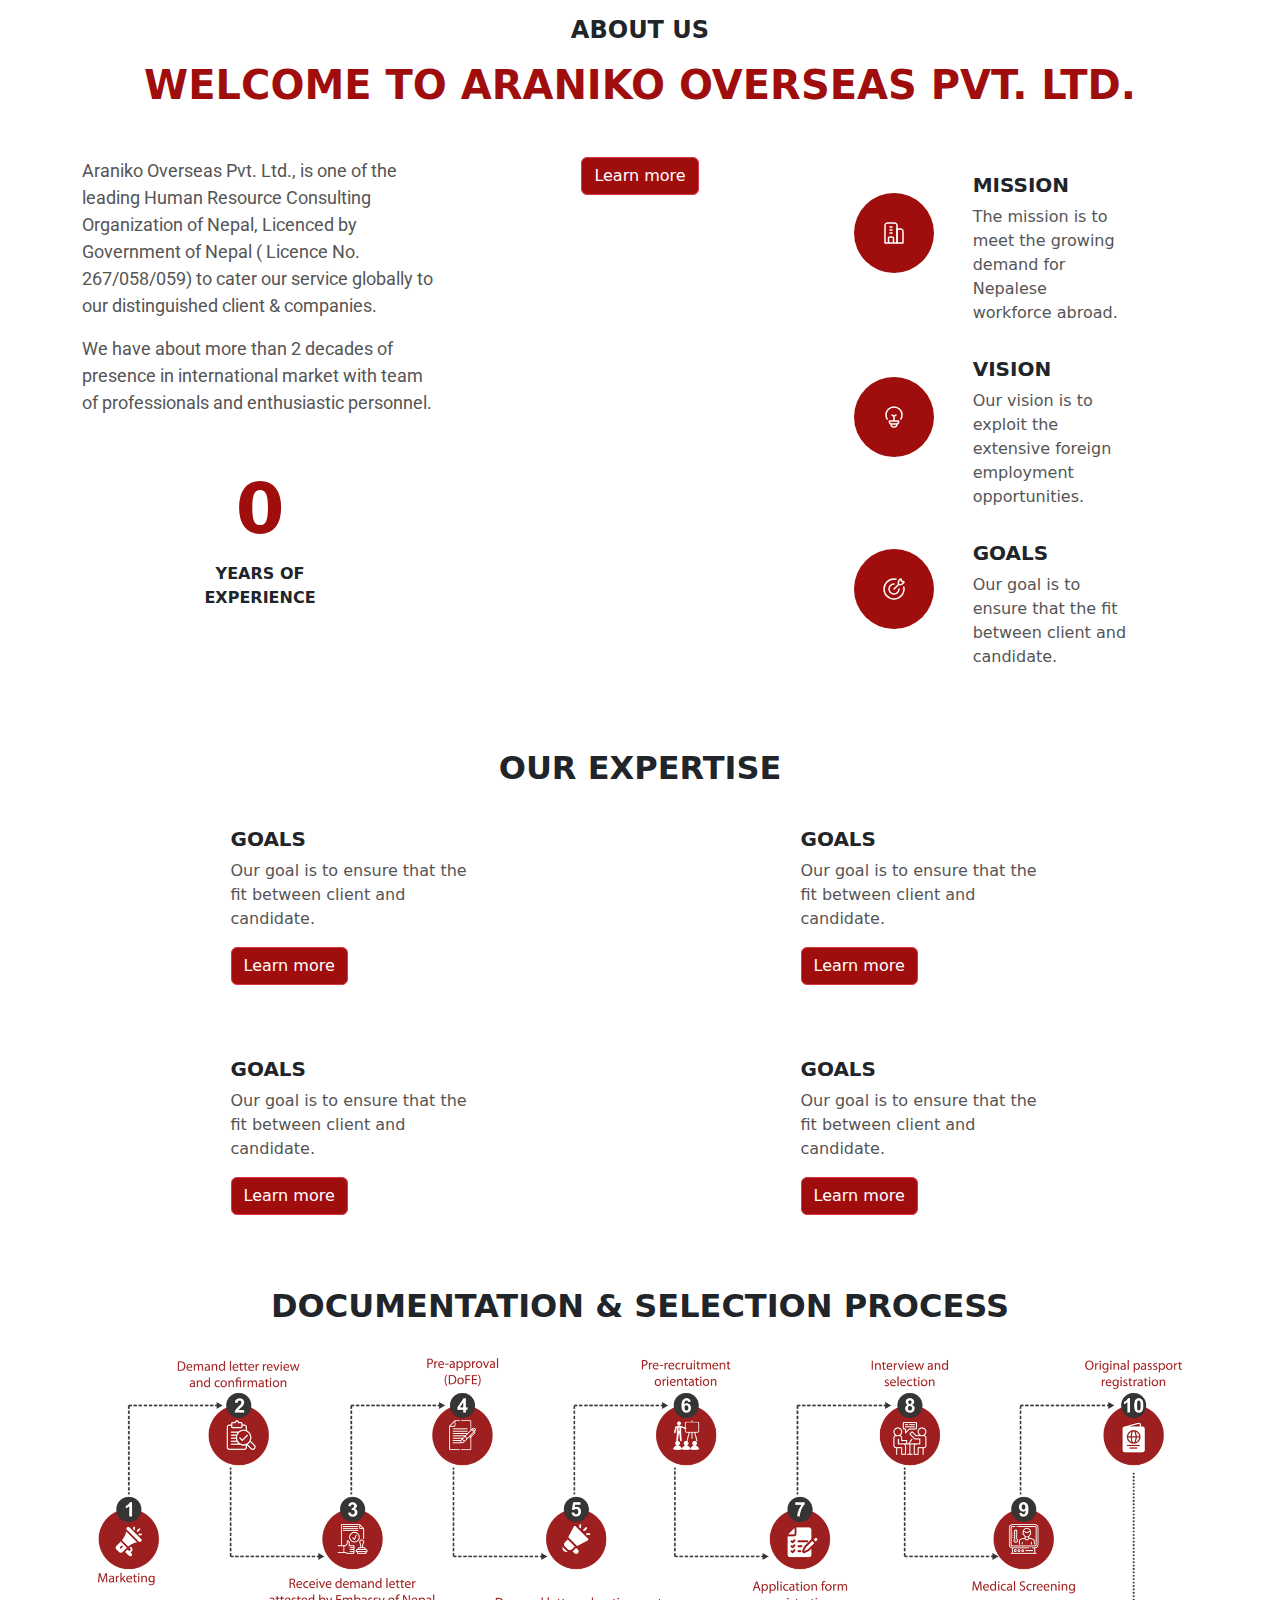
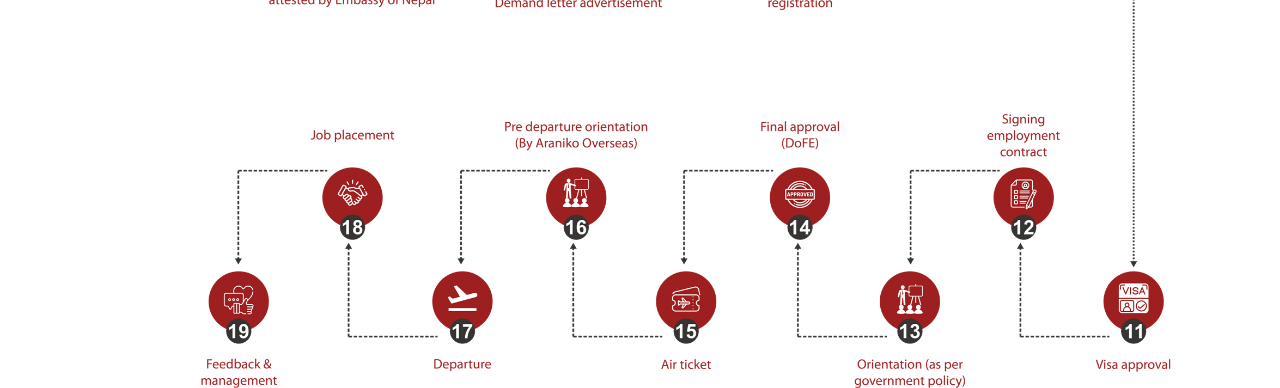
<file: full site/index.html>
<!doctype html>
<html lang="en">

<head>
    <meta charset="utf-8">
    <meta name="viewport" content="width=device-width, initial-scale=1">
    <title>Arinko components</title>
    <link href="https://cdn.jsdelivr.net/npm/bootstrap@5.3.3/dist/css/bootstrap.min.css" rel="stylesheet"
        integrity="sha384-QWTKZyjpPEjISv5WaRU9OFeRpok6YctnYmDr5pNlyT2bRjXh0JMhjY6hW+ALEwIH" crossorigin="anonymous">
    <link rel="stylesheet" href="style.css">
    <link rel="stylesheet" href="https://cdnjs.cloudflare.com/ajax/libs/font-awesome/6.5.1/css/all.min.css"
        integrity="sha512-DTOQO9RWCH3ppGqcWaEA1BIZOC6xxalwEsw9c2QQeAIftl+Vegovlnee1c9QX4TctnWMn13TZye+giMm8e2LwA=="
        crossorigin="anonymous" referrerpolicy="no-referrer" />
</head>

<body>

    <div class="fake bg-image mb-5">
        <h4 class="text-center mt-3 text-uppercase fw-bold">About us</h4>
        <h1 class="text-center mt-3 text-uppercase fw-bold red-text">welcome to araniko overseas pvt. ltd.</h1>

        <div class="container mt-5 d-flex justify-content-center">
            <div class="row text-center">
                <div class="col-sm-12 col-md-4">
                    <div class="col">
                        <p class="text-start para2">Araniko Overseas Pvt. Ltd., is one of the leading Human Resource
                            Consulting Organization of
                            Nepal, Licenced by Government of Nepal ( Licence No. 267/058/059) to cater our service
                            globally
                            to our distinguished client & companies.</p>

                        <p class="mt-2 text-start para2">We have about more than 2 decades of presence in international
                            market
                            with team
                            of
                            professionals and enthusiastic personnel.</p>

                        <ul id="counter">
                            <li>
                                <span class="count percent red-text fw-bolder " data-count="21">
                                    0
                                </span>
                                <div class="text-uppercase fs-6 text fw-bold  ">years of <br> experience</div>
                            </li>
                        </ul>
                    </div>
                </div>
                <div class="col-sm-12 col-md-4">
                    <div class="col">
                        <div>
                            <button class="btn btn-danger mb-2" style="background-color: rgb(160, 13, 13);">Learn
                                more</button>
                        </div>
                    </div>
                </div>
                <div class="col-sm-12 col-md-4">
                    <div class="col">

                        <div class="container mt-3">
                            <div class="row align-items-center">
                                <div class="col-md-5 row-cols-md-4 mb-3 mt-3 mb-lg-5 mt-lg-0 cols-lg-md-2">
                                    <span class="red-circle"><svg style="color:white" class="h-100 "
                                            xmlns="http://www.w3.org/2000/svg" viewBox="0 0 24 24" width="24"
                                            height="24" color="#000000" fill="none">
                                            <path d="M12 2H6C3.518 2 3 2.518 3 5V22H15V5C15 2.518 14.482 2 12 2Z"
                                                stroke="currentColor" stroke-width="1.5" stroke-linejoin="round" />
                                            <path d="M18 8H15V22H21V11C21 8.518 20.482 8 18 8Z" stroke="currentColor"
                                                stroke-width="1.5" stroke-linejoin="round" />
                                            <path d="M8 6L10 6M8 9L10 9M8 12L10 12" stroke="currentColor"
                                                stroke-width="1.5" stroke-linecap="round" stroke-linejoin="round" />
                                            <path
                                                d="M11.5 22V18C11.5 17.0572 11.5 16.5858 11.2071 16.2929C10.9142 16 10.4428 16 9.5 16H8.5C7.55719 16 7.08579 16 6.79289 16.2929C6.5 16.5858 6.5 17.0572 6.5 18V22"
                                                stroke="currentColor" stroke-width="1.5" stroke-linejoin="round" />
                                        </svg></span>
                                </div>
                                <div class="col-md-6 text-md-right">
                                    <h5 class="text-start fw-bolder  ">MISSION</h5>
                                    <p class="text-start para ">The mission is to meet the growing demand for Nepalese
                                        workforce abroad.</p>
                                </div>
                            </div>
                        </div>

                        <div class="container mt-3">
                            <div class="row align-items-center">
                                <div class="col-md-5 mb-3 mt-3 mb-lg-5 mt-lg-0 cols-lg-md-2">
                                    <span class="red-circle"><svg style="color:white" class="h-100"
                                            xmlns="http://www.w3.org/2000/svg" viewBox="0 0 24 24" width="24"
                                            height="24" color="#000000" fill="none">
                                            <path
                                                d="M5.14286 14C4.41735 12.8082 4 11.4118 4 9.91886C4 5.54539 7.58172 2 12 2C16.4183 2 20 5.54539 20 9.91886C20 11.4118 19.5827 12.8082 18.8571 14"
                                                stroke="currentColor" stroke-width="1.5" stroke-linecap="round" />
                                            <path
                                                d="M14 10C13.3875 10.6432 12.7111 11 12 11C11.2889 11 10.6125 10.6432 10 10"
                                                stroke="currentColor" stroke-width="1.5" stroke-linecap="round" />
                                            <path
                                                d="M7.38287 17.0982C7.291 16.8216 7.24507 16.6833 7.25042 16.5713C7.26174 16.3343 7.41114 16.1262 7.63157 16.0405C7.73579 16 7.88105 16 8.17157 16H15.8284C16.119 16 16.2642 16 16.3684 16.0405C16.5889 16.1262 16.7383 16.3343 16.7496 16.5713C16.7549 16.6833 16.709 16.8216 16.6171 17.0982C16.4473 17.6094 16.3624 17.8651 16.2315 18.072C15.9572 18.5056 15.5272 18.8167 15.0306 18.9408C14.7935 19 14.525 19 13.9881 19H10.0119C9.47495 19 9.2065 19 8.96944 18.9408C8.47283 18.8167 8.04281 18.5056 7.7685 18.072C7.63755 17.8651 7.55266 17.6094 7.38287 17.0982Z"
                                                stroke="currentColor" stroke-width="1.5" />
                                            <path
                                                d="M15 19L14.8707 19.6466C14.7293 20.3537 14.6586 20.7072 14.5001 20.9866C14.2552 21.4185 13.8582 21.7439 13.3866 21.8994C13.0816 22 12.7211 22 12 22C11.2789 22 10.9184 22 10.6134 21.8994C10.1418 21.7439 9.74484 21.4185 9.49987 20.9866C9.34144 20.7072 9.27073 20.3537 9.12932 19.6466L9 19"
                                                stroke="currentColor" stroke-width="1.5" />
                                            <path d="M12 15.5V11" stroke="currentColor" stroke-width="1.5"
                                                stroke-linecap="round" stroke-linejoin="round" />
                                        </svg></span>
                                </div>
                                <div class="col-md-6 text-md-right">
                                    <h5 class="text-start fw-bolder ">VISION</h5>
                                    <p class="text-start para ">Our vision is to exploit the extensive foreign
                                        employment
                                        opportunities.</p>
                                </div>
                            </div>
                        </div>

                        <div class="container mt-3">
                            <div class="row align-items-center">
                                <div class="col-md-5 mb-3 mt-3 mb-lg-5 mt-lg-0 cols-lg-md-2 ">
                                    <span class="red-circle"><svg style="color:white" class="h-100"
                                            xmlns="http://www.w3.org/2000/svg" viewBox="0 0 24 24" width="24"
                                            height="24" color="#000000" fill="none">
                                            <path
                                                d="M17 12C17 14.7614 14.7614 17 12 17C9.23858 17 7 14.7614 7 12C7 9.23858 9.23858 7 12 7"
                                                stroke="currentColor" stroke-width="1.5" stroke-linecap="round" />
                                            <path
                                                d="M14 2.20004C13.3538 2.06886 12.6849 2 12 2C6.47715 2 2 6.47715 2 12C2 17.5228 6.47715 22 12 22C17.5228 22 22 17.5228 22 12C22 11.3151 21.9311 10.6462 21.8 10"
                                                stroke="currentColor" stroke-width="1.5" stroke-linecap="round" />
                                            <path
                                                d="M12.0303 11.9624L16.5832 7.40948M19.7404 4.3445L19.1872 2.35736C19.0853 2.02999 18.6914 1.89953 18.4259 2.1165C16.9898 3.29006 15.4254 4.87079 16.703 7.36407C19.2771 8.56442 20.7466 6.94572 21.8733 5.58518C22.0975 5.31448 21.9623 4.90755 21.6247 4.80993L19.7404 4.3445Z"
                                                stroke="currentColor" stroke-width="1.5" stroke-linecap="round"
                                                stroke-linejoin="round" />
                                        </svg></span>
                                </div>
                                <div class="col-md-6 text-md-right">
                                    <h5 class="text-start fw-bolder ">GOALS</h5>
                                    <p class="text-start para ">Our goal is to ensure that the fit between client and
                                        candidate.</p>
                                </div>
                            </div>
                        </div>
                    </div>
                </div>
            </div>
        </div>
    </div>



    <div class="container">
        <div class="row">
            <h2 class="text-center mt-3 text-uppercase fw-bold">Our Expertise</h2>

            <div class="container mt-3">

                <!-- ROW ONE -->
                <div class="row">
                    <div class="col-md-6">
                        <div class="container mt-3">
                            <div class="row align-items-center">
                                <div class="col-md-3 mb-2 text-center ">
                                    <span class="fa-3x" style="color: rgb(160, 13, 13);"><i aria-hidden="true"
                                            class="fas fa-people-arrows"></i></span>
                                </div>
                                <div class="col-md-6 text-md-right ">
                                    <h5 class="text-start fw-bolder ">GOALS</h5>
                                    <p class="text-start para ">Our goal is to ensure that the fit between client and
                                        candidate.</p>
                                    <div>
                                        <button class="btn btn-danger mb-2"
                                            style="background-color: rgb(160, 13, 13);">Learn more</button>
                                    </div>
                                </div>
                            </div>
                        </div>
                    </div>
                    <div class="col-md-6">
                        <div class="container mt-3">
                            <div class="row align-items-center">
                                <div class="col-md-3 mb-2 text-center ">
                                    <span class="fa-lg" style="color: rgb(160, 13, 13);"><i
                                            class="fa-regular fa-handshake fa-3x"></i></span>
                                </div>
                                <div class="col-md-6 text-md-right ">
                                    <h5 class="text-start fw-bolder">GOALS</h5>
                                    <p class="text-start para ">Our goal is to ensure that the fit between client and
                                        candidate.</p>
                                    <div>
                                        <button class="btn btn-danger mb-2"
                                            style="background-color: rgb(160, 13, 13);">Learn more</button>
                                    </div>
                                </div>
                            </div>
                        </div>
                    </div>
                </div>

                <!-- ROW TWO -->
                <div class="row mt-lg-5 mt-sm-4 mt-md-4   ">
                    <div class="col-md-6">
                        <div class="container mt-3">
                            <div class="row align-items-center">
                                <div class="col-md-3 mb-2 text-center ">
                                    <span class="fa-3x" style="color: rgb(160, 13, 13);"><i
                                            class="fa-regular fa-circle-check"></i></span>
                                </div>
                                <div class="col-md-6 text-md-right ">
                                    <h5 class="text-start fw-bolder ">GOALS</h5>
                                    <p class="text-start para ">Our goal is to ensure that the fit between client and
                                        candidate.</p>
                                    <div>
                                        <button class="btn btn-danger mb-2"
                                            style="background-color: rgb(160, 13, 13);">Learn more</button>
                                    </div>
                                </div>
                            </div>
                        </div>
                    </div>
                    <div class="col-md-6">
                        <div class="container mt-3">
                            <div class="row align-items-center">
                                <div class="col-md-3 mb-2 text-center ">
                                    <span style="color: rgb(160, 13, 13);"><i
                                            class="fa-regular fa-comment-dots fa-3x"></i></span>
                                </div>
                                <div class="col-md-6 text-md-right ">
                                    <h5 class="text-start fw-bolder ">GOALS</h5>
                                    <p class="text-start para ">Our goal is to ensure that the fit between client and
                                        candidate.</p>
                                    <div>
                                        <button class="btn btn-danger mb-2"
                                            style="background-color: rgb(160, 13, 13);">Learn more</button>
                                    </div>
                                </div>
                            </div>
                        </div>
                    </div>
                </div>
            </div>
        </div>
    </div>


    <div class="container mt-5">
        <div class="row">
            <div class="col-12">
                <h2 class="text-center mt-3 text-uppercase fw-bold">Documentation & Selection Process</h2>
            </div>
            <div class="col-12 d-flex justify-content-center mt-4">
                <div class="rec-img mx-md-3">
                    <img src="recruitment.png" alt="Documentation" class="img-fluid">
                </div>
            </div>
        </div>
    </div>











    <script src="https://cdn.jsdelivr.net/npm/bootstrap@5.3.3/dist/js/bootstrap.bundle.min.js"
        integrity="sha384-YvpcrYf0tY3lHB60NNkmXc5s9fDVZLESaAA55NDzOxhy9GkcIdslK1eN7N6jIeHz"
        crossorigin="anonymous"></script>
    <script src="https://ajax.googleapis.com/ajax/libs/jquery/3.6.0/jquery.min.js"></script>
    <script src="script.js"></script>
</body>

</html>
</file>
<file: full site/style.css>
@import url('https://fonts.googleapis.com/css2?family=Roboto:ital,wght@0,100;0,300;0,400;0,500;0,700;0,900;1,100;1,300;1,400;1,500;1,700;1,900&display=swap');

.red-text {
    color: rgb(160, 13, 13);
}

/* .bg-image {
    background: url(bgz_index.png) no-repeat center center/cover;
} */

.para2 {
    color: #555555;
    font-size: 18px;
    font-family: "Roboto", sans-serif;
}

.para {
    color: #555555;
}


.red-circle {
    display: inline-block;
    width: 80px;
    /* Adjust size as needed */
    height: 80px;
    /* Adjust size as needed */
    background-color: rgb(160, 13, 13);
    border-radius: 50%;
    /* This makes it a circle */
    text-align: center;
    line-height: 50px;
    /* Vertically center content */
    color: white;
    /* Text color */
    font-weight: bold;
    /* Bold text for visibility */
    display: flex;
    justify-content: center;
    align-items: center;
}




.waiter-img {
    position: relative;
    /* Ensure positioning for pseudo-element */
    background: url(waiter.jpg) no-repeat center;
    background-size: cover;
    height: 300px;
    width: 100%;
    color: white;
}

.waiter-img2 {
    position: absolute;
    top: 0;
    left: 0;
    width: 100%;
    height: 100%;
    background: linear-gradient(to bottom, rgba(189, 95, 104, 0.5), rgba(161, 20, 34, 0.5));
    /* Red gradient overlay */
    z-index: 1;
    color: white;
    overflow: hidden;
}

.centered {
    display: flex;
    align-items: center;
    justify-content: center;
}

.rec-img {
    margin-left: 20px;
}

#counter {
    background: rgba(black, .05);
    padding: 25px;
    width: 400px;
    max-width: 100%;
    margin: 0 auto;
    display: flex;

    li {
        flex: 1;
        text-align: center;
        font-size: 70px;
        list-style: none;
    }

    span.percent:after {
        /* content: "+"; */
        display: inline-block;
    }
}

#counter2 {
    background: rgba(black, .05);
    padding: 25px;
    width: 400px;
    max-width: 100%;
    margin: 0 auto;
    display: flex;
    color: white;

    li {
        flex: 1;
        text-align: center;
        font-size: 42px;
        list-style: none;
    }

    span.percent:after {
        content: "+";
        display: inline-block;
    }
}


.counter-font {
    font-size: 18px;
}


/* Keep existing CSS */

/* Adjustments for smaller screens */
@media (max-width: 576px) {
    .waiter-img {
        height: 200px;
        /* Decrease height for smaller screens */
    }

    #counter2 li {
        width: 100%;
        /* Take full width on smaller screens */
        margin-bottom: 10px;
        /* Add margin bottom for spacing */
        font-size: 17px;
        /* Decrease font size for smaller screens */
    }

    .counter-font {
        font-size: 9px;
        /* Decrease font size for smaller screens */
    }
}

@media (max-width: 768px) {
    .custom-rounded-end-pill-lg {
        border-top-right-radius: 0 !important;
        border-bottom-right-radius: 0 !important;
    }
}

@media (min-width: 992px) {
    .cols-lg-md-2 {
        flex: 0 0 calc(16.66667% * 2);
        max-width: calc(16.66667% * 2);
    }
}

@media (min-width: 768px) and (max-width: 991.98px) {
    .cols-lg-md-2 {
        flex: 0 0 calc(20% * 2);
        max-width: calc(20% * 2);
    }
}

@media (max-width: 380px) {
    .red-circle {
        display: inline-block;
        width: 80px;
        /* Adjust size as needed */
        height: 80px;
        /* Adjust size as needed */
        background-color: rgb(160, 13, 13);
        border-radius: 50%;
        /* This makes it a circle */
        text-align: center;
        line-height: 50px;
        /* Vertically center content */
        color: white;
        /* Text color */
        font-weight: bold;
        /* Bold text for visibility */
        display: flex;
        justify-content: center;
        align-items: center;
        margin-left: 10px;
    }
}
</file>
